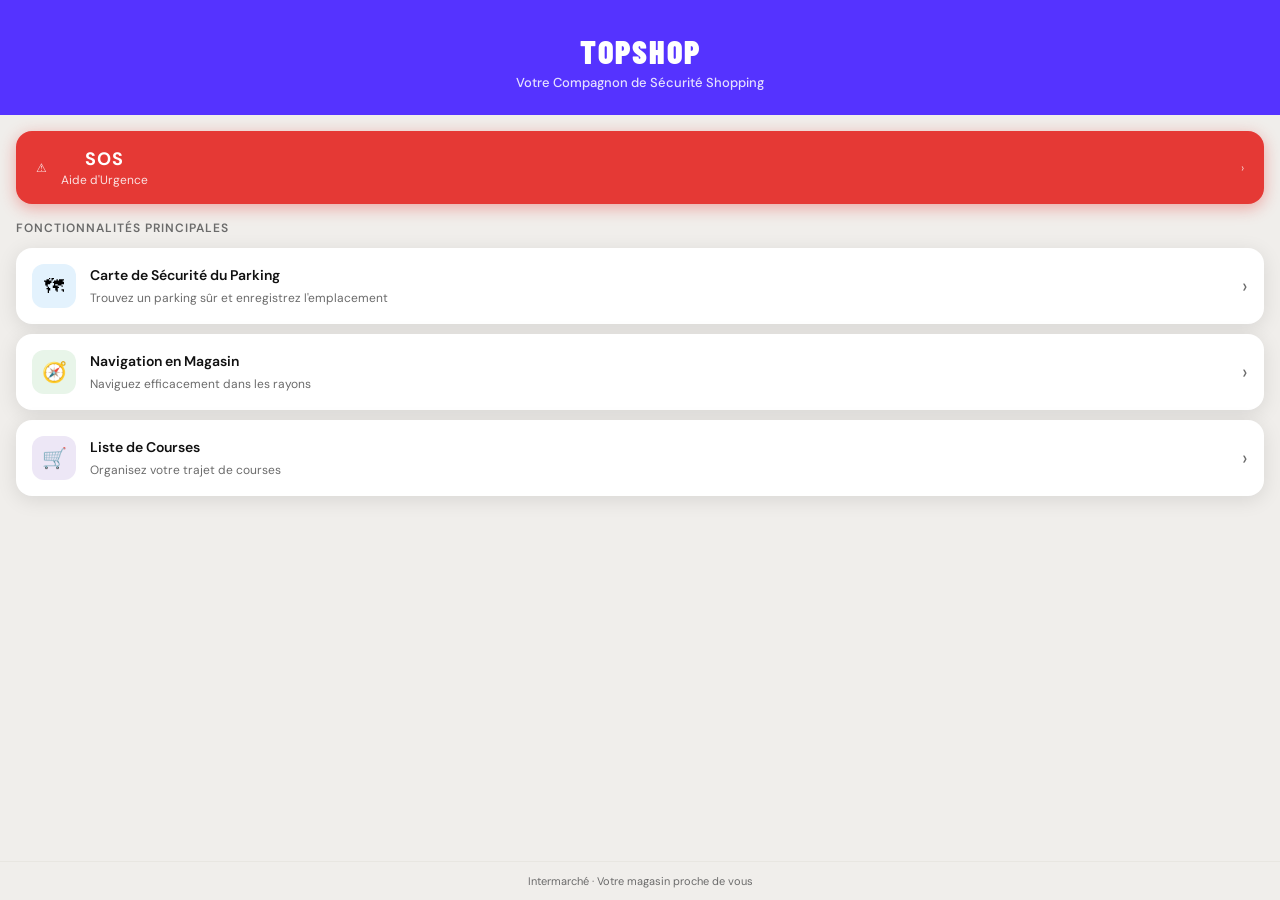
<file: index.html>
<!DOCTYPE html>
<html lang="fr">
<head>
  <meta charset="UTF-8" />
  <meta name="viewport" content="width=device-width, initial-scale=1.0" />
  <title>TOPSHOP — Votre Compagnon Shopping</title>
  <link rel="preconnect" href="https://fonts.googleapis.com">
  <link href="https://fonts.googleapis.com/css2?family=Barlow+Condensed:wght@700;900&family=DM+Sans:wght@400;500;600&display=swap" rel="stylesheet">
  <link rel="stylesheet" href="style.css" />
</head>
<body>

  <div class="screen active" id="screen-home">
    <header class="app-header">
      <div class="logo">TOPSHOP</div>
      <p class="tagline">Votre Compagnon de Sécurité Shopping</p>
    </header>
    <button class="sos-banner" onclick="showScreen('screen-sos')">
      <span class="sos-icon">⚠</span>
      <div><strong>SOS</strong><span>Aide d'Urgence</span></div>
      <span class="sos-arrow">›</span>
    </button>
    <section class="features-grid">
      <h2 class="section-title">Fonctionnalités Principales</h2>
      <div class="feature-card" onclick="showScreen('screen-parking')">
        <div class="feature-icon parking-icon">🗺</div>
        <div class="feature-text"><strong>Carte de Sécurité du Parking</strong><span>Trouvez un parking sûr et enregistrez l'emplacement</span></div>
        <span class="card-arrow">›</span>
      </div>
      <div class="feature-card" onclick="showScreen('screen-magasin')">
        <div class="feature-icon nav-icon">🧭</div>
        <div class="feature-text"><strong>Navigation en Magasin</strong><span>Naviguez efficacement dans les rayons</span></div>
        <span class="card-arrow">›</span>
      </div>
      <div class="feature-card" onclick="showScreen('screen-liste')">
        <div class="feature-icon list-icon">🛒</div>
        <div class="feature-text"><strong>Liste de Courses</strong><span>Organisez votre trajet de courses</span></div>
        <span class="card-arrow">›</span>
      </div>
    </section>
    <div class="home-footer"><p>Intermarché · Votre magasin proche de vous</p></div>
  </div>

  <div class="screen" id="screen-sos">
    <header class="screen-header sos-header">
      <button class="back-btn" onclick="showScreen('screen-home')">‹ Retour</button>
      <h1>SOS d'Urgence</h1>
    </header>
    <div class="sos-screen">
      <div class="sos-big-btn" id="sosBigBtn">
        <div class="sos-ring"></div>
        <div class="sos-ring sos-ring-2"></div>
        <div class="sos-center"><span class="sos-exclamation">!</span><span class="sos-label">SOS</span></div>
        <svg class="sos-progress" viewBox="0 0 120 120">
          <circle class="sos-progress-track" cx="60" cy="60" r="54"/>
          <circle class="sos-progress-fill" id="sosProgressFill" cx="60" cy="60" r="54"/>
        </svg>
      </div>
      <p class="sos-hint">Maintenez appuyé 2 secondes pour activer</p>
      <div id="sos-activated" class="sos-activated hidden">
        <div class="sos-alert-badge">🚨 SOS ACTIVÉ</div>
        <p>Les secours ont été alertés.<br>Votre position a été partagée.</p>
        <button class="btn-cancel" onclick="cancelSOS()">Annuler l'alerte</button>
      </div>
      <div class="sos-options">
        <p class="sos-options-title">Que se passe-t-il lorsque vous appuyez sur SOS ?</p>
        <div class="sos-option">
          <div class="sos-option-icon blue-dot">🛡</div>
          <div><strong>Contacter la sécurité du magasin</strong><span>Si disponible dans le magasin</span></div>
        </div>
        <div class="sos-option">
          <div class="sos-option-icon red-dot">📞</div>
          <div><strong>Appeler les forces de l'ordre</strong><span>Si la sécurité du magasin n'est pas disponible</span></div>
        </div>
      </div>
    </div>
  </div>

  <div class="screen" id="screen-parking">
    <header class="screen-header blue-header">
      <button class="back-btn" onclick="showScreen('screen-home')">‹ Retour</button>
      <h1>Carte de Sécurité du Parking</h1>
    </header>
    <div class="parking-screen">
      <!-- Légende -->
      <div class="parking-legend-bar">
        <span class="legend-dot lit"></span><span>Éclairé</span>
        <span class="legend-dot dark"></span><span>Sombre</span>
        <span class="legend-dot pmr"></span><span>PMR</span>
        <span class="legend-dot cart"></span><span>Chariots</span>
        <span class="legend-dot my-car"></span><span>Ma voiture</span>
      </div>

      <!-- Info place sélectionnée -->
      <div class="parking-selected-info" id="parkingSelectedInfo" style="display:none">
        <span id="parkingSelectedLabel">—</span>
        <span id="parkingSelectedType">—</span>
      </div>

      <!-- SVG Parking -->
      <div class="parking-svg-wrap" id="parkingSvgWrap">
        <svg id="parkingSVG" viewBox="0 0 640 480" xmlns="http://www.w3.org/2000/svg" style="width:100%;display:block;touch-action:none">
<rect width="640" height="480" fill="#2D3142"/>
<rect x="0" y="0" width="640" height="52" fill="#1B5E20"/>
<text x="320" y="32" text-anchor="middle" font-size="14" font-weight="700" fill="white" font-family="Barlow Condensed,sans-serif">INTERMARCHÉ</text>
<text x="320" y="46" text-anchor="middle" font-size="9" fill="rgba(255,255,255,0.7)">← Entrée magasin →</text>
<rect x="0" y="52" width="640" height="10" fill="#546E7A"/>
<rect x="62" y="68" width="8" height="300" fill="#3A4060"/>
<rect x="65" y="88" width="2" height="14" fill="rgba(255,255,255,0.25)" rx="1"/>
<rect x="65" y="118" width="2" height="14" fill="rgba(255,255,255,0.25)" rx="1"/>
<rect x="65" y="148" width="2" height="14" fill="rgba(255,255,255,0.25)" rx="1"/>
<rect x="65" y="178" width="2" height="14" fill="rgba(255,255,255,0.25)" rx="1"/>
<rect x="65" y="208" width="2" height="14" fill="rgba(255,255,255,0.25)" rx="1"/>
<rect x="65" y="238" width="2" height="14" fill="rgba(255,255,255,0.25)" rx="1"/>
<rect x="65" y="268" width="2" height="14" fill="rgba(255,255,255,0.25)" rx="1"/>
<rect x="65" y="298" width="2" height="14" fill="rgba(255,255,255,0.25)" rx="1"/>
<rect x="65" y="328" width="2" height="14" fill="rgba(255,255,255,0.25)" rx="1"/>
<text x="66" y="128" text-anchor="middle" font-size="10" fill="rgba(255,255,255,0.3)">↕</text>
<text x="66" y="228" text-anchor="middle" font-size="10" fill="rgba(255,255,255,0.3)">↕</text>
<text x="66" y="318" text-anchor="middle" font-size="10" fill="rgba(255,255,255,0.3)">↕</text>
<g class="pspot pspot-lit" data-spot="A1" onclick="selectSpot('A1')">
      <rect x="8" y="68" width="52" height="22" rx="2" fill="#FFF9C4" stroke="#FFC107" stroke-width="1.5"/>
      <text x="34" y="83" text-anchor="middle" font-size="8" font-weight="600" fill="#5D4037" pointer-events="none">A1</text>
    </g>
<g class="pspot pspot-lit" data-spot="A2" onclick="selectSpot('A2')">
      <rect x="8" y="96" width="52" height="22" rx="2" fill="#FFF9C4" stroke="#FFC107" stroke-width="1.5"/>
      <text x="34" y="111" text-anchor="middle" font-size="8" font-weight="600" fill="#5D4037" pointer-events="none">A2</text>
    </g>
<g class="pspot pspot-lit" data-spot="A3" onclick="selectSpot('A3')">
      <rect x="8" y="124" width="52" height="22" rx="2" fill="#FFF9C4" stroke="#FFC107" stroke-width="1.5"/>
      <text x="34" y="139" text-anchor="middle" font-size="8" font-weight="600" fill="#5D4037" pointer-events="none">A3</text>
    </g>
<g class="pspot pspot-pmr" data-spot="A4" onclick="selectSpot('A4')">
      <rect x="8" y="152" width="52" height="22" rx="2" fill="#E3F2FD" stroke="#1565C0" stroke-width="1.5"/>
      <text x="34" y="167" text-anchor="middle" font-size="8" font-weight="600" fill="#0D47A1" pointer-events="none">A4</text>
    </g>
<g class="pspot pspot-pmr" data-spot="A5" onclick="selectSpot('A5')">
      <rect x="8" y="180" width="52" height="22" rx="2" fill="#E3F2FD" stroke="#1565C0" stroke-width="1.5"/>
      <text x="34" y="195" text-anchor="middle" font-size="8" font-weight="600" fill="#0D47A1" pointer-events="none">A5</text>
    </g>
<g class="pspot pspot-dark" data-spot="A6" onclick="selectSpot('A6')">
      <rect x="8" y="208" width="52" height="22" rx="2" fill="#455A64" stroke="#607D8B" stroke-width="1.5"/>
      <text x="34" y="223" text-anchor="middle" font-size="8" font-weight="600" fill="#CFD8DC" pointer-events="none">A6</text>
    </g>
<g class="pspot pspot-dark" data-spot="A7" onclick="selectSpot('A7')">
      <rect x="8" y="236" width="52" height="22" rx="2" fill="#455A64" stroke="#607D8B" stroke-width="1.5"/>
      <text x="34" y="251" text-anchor="middle" font-size="8" font-weight="600" fill="#CFD8DC" pointer-events="none">A7</text>
    </g>
<g class="pspot pspot-lit" data-spot="A8" onclick="selectSpot('A8')">
      <rect x="8" y="264" width="52" height="22" rx="2" fill="#FFF9C4" stroke="#FFC107" stroke-width="1.5"/>
      <text x="34" y="279" text-anchor="middle" font-size="8" font-weight="600" fill="#5D4037" pointer-events="none">A8</text>
    </g>
<g class="pspot pspot-lit" data-spot="A9" onclick="selectSpot('A9')">
      <rect x="70" y="68" width="52" height="22" rx="2" fill="#FFF9C4" stroke="#FFC107" stroke-width="1.5"/>
      <text x="96" y="83" text-anchor="middle" font-size="8" font-weight="600" fill="#5D4037" pointer-events="none">A9</text>
    </g>
<g class="pspot pspot-lit" data-spot="A10" onclick="selectSpot('A10')">
      <rect x="70" y="96" width="52" height="22" rx="2" fill="#FFF9C4" stroke="#FFC107" stroke-width="1.5"/>
      <text x="96" y="111" text-anchor="middle" font-size="8" font-weight="600" fill="#5D4037" pointer-events="none">A10</text>
    </g>
<g class="pspot pspot-lit" data-spot="A11" onclick="selectSpot('A11')">
      <rect x="70" y="124" width="52" height="22" rx="2" fill="#FFF9C4" stroke="#FFC107" stroke-width="1.5"/>
      <text x="96" y="139" text-anchor="middle" font-size="8" font-weight="600" fill="#5D4037" pointer-events="none">A11</text>
    </g>
<g class="pspot pspot-lit" data-spot="A12" onclick="selectSpot('A12')">
      <rect x="70" y="152" width="52" height="22" rx="2" fill="#FFF9C4" stroke="#FFC107" stroke-width="1.5"/>
      <text x="96" y="167" text-anchor="middle" font-size="8" font-weight="600" fill="#5D4037" pointer-events="none">A12</text>
    </g>
<g class="pspot pspot-cart" data-spot="A13" onclick="selectSpot('A13')">
      <rect x="70" y="180" width="52" height="22" rx="2" fill="#E8F5E9" stroke="#388E3C" stroke-width="1.5"/>
      <text x="96" y="195" text-anchor="middle" font-size="8" font-weight="600" fill="#1B5E20" pointer-events="none">A13</text>
    </g>
<g class="pspot pspot-cart" data-spot="A14" onclick="selectSpot('A14')">
      <rect x="70" y="208" width="52" height="22" rx="2" fill="#E8F5E9" stroke="#388E3C" stroke-width="1.5"/>
      <text x="96" y="223" text-anchor="middle" font-size="8" font-weight="600" fill="#1B5E20" pointer-events="none">A14</text>
    </g>
<g class="pspot pspot-dark" data-spot="A15" onclick="selectSpot('A15')">
      <rect x="70" y="236" width="52" height="22" rx="2" fill="#455A64" stroke="#607D8B" stroke-width="1.5"/>
      <text x="96" y="251" text-anchor="middle" font-size="8" font-weight="600" fill="#CFD8DC" pointer-events="none">A15</text>
    </g>
<g class="pspot pspot-dark" data-spot="A16" onclick="selectSpot('A16')">
      <rect x="70" y="264" width="52" height="22" rx="2" fill="#455A64" stroke="#607D8B" stroke-width="1.5"/>
      <text x="96" y="279" text-anchor="middle" font-size="8" font-weight="600" fill="#CFD8DC" pointer-events="none">A16</text>
    </g>
<rect x="128" y="68" width="8" height="300" fill="#3A4060"/>
<rect x="131" y="88" width="2" height="14" fill="rgba(255,255,255,0.25)" rx="1"/>
<rect x="131" y="118" width="2" height="14" fill="rgba(255,255,255,0.25)" rx="1"/>
<rect x="131" y="148" width="2" height="14" fill="rgba(255,255,255,0.25)" rx="1"/>
<rect x="131" y="178" width="2" height="14" fill="rgba(255,255,255,0.25)" rx="1"/>
<rect x="131" y="208" width="2" height="14" fill="rgba(255,255,255,0.25)" rx="1"/>
<rect x="131" y="238" width="2" height="14" fill="rgba(255,255,255,0.25)" rx="1"/>
<rect x="131" y="268" width="2" height="14" fill="rgba(255,255,255,0.25)" rx="1"/>
<rect x="131" y="298" width="2" height="14" fill="rgba(255,255,255,0.25)" rx="1"/>
<rect x="131" y="328" width="2" height="14" fill="rgba(255,255,255,0.25)" rx="1"/>
<text x="132" y="128" text-anchor="middle" font-size="10" fill="rgba(255,255,255,0.3)">↕</text>
<text x="132" y="228" text-anchor="middle" font-size="10" fill="rgba(255,255,255,0.3)">↕</text>
<text x="132" y="318" text-anchor="middle" font-size="10" fill="rgba(255,255,255,0.3)">↕</text>
<g class="pspot pspot-lit" data-spot="B1" onclick="selectSpot('B1')">
      <rect x="134" y="68" width="52" height="22" rx="2" fill="#FFF9C4" stroke="#FFC107" stroke-width="1.5"/>
      <text x="160" y="83" text-anchor="middle" font-size="8" font-weight="600" fill="#5D4037" pointer-events="none">B1</text>
    </g>
<g class="pspot pspot-lit" data-spot="B2" onclick="selectSpot('B2')">
      <rect x="134" y="96" width="52" height="22" rx="2" fill="#FFF9C4" stroke="#FFC107" stroke-width="1.5"/>
      <text x="160" y="111" text-anchor="middle" font-size="8" font-weight="600" fill="#5D4037" pointer-events="none">B2</text>
    </g>
<g class="pspot pspot-lit" data-spot="B3" onclick="selectSpot('B3')">
      <rect x="134" y="124" width="52" height="22" rx="2" fill="#FFF9C4" stroke="#FFC107" stroke-width="1.5"/>
      <text x="160" y="139" text-anchor="middle" font-size="8" font-weight="600" fill="#5D4037" pointer-events="none">B3</text>
    </g>
<g class="pspot pspot-lit" data-spot="B4" onclick="selectSpot('B4')">
      <rect x="134" y="152" width="52" height="22" rx="2" fill="#FFF9C4" stroke="#FFC107" stroke-width="1.5"/>
      <text x="160" y="167" text-anchor="middle" font-size="8" font-weight="600" fill="#5D4037" pointer-events="none">B4</text>
    </g>
<g class="pspot pspot-dark" data-spot="B5" onclick="selectSpot('B5')">
      <rect x="134" y="180" width="52" height="22" rx="2" fill="#455A64" stroke="#607D8B" stroke-width="1.5"/>
      <text x="160" y="195" text-anchor="middle" font-size="8" font-weight="600" fill="#CFD8DC" pointer-events="none">B5</text>
    </g>
<g class="pspot pspot-dark" data-spot="B6" onclick="selectSpot('B6')">
      <rect x="134" y="208" width="52" height="22" rx="2" fill="#455A64" stroke="#607D8B" stroke-width="1.5"/>
      <text x="160" y="223" text-anchor="middle" font-size="8" font-weight="600" fill="#CFD8DC" pointer-events="none">B6</text>
    </g>
<g class="pspot pspot-lit" data-spot="B7" onclick="selectSpot('B7')">
      <rect x="134" y="236" width="52" height="22" rx="2" fill="#FFF9C4" stroke="#FFC107" stroke-width="1.5"/>
      <text x="160" y="251" text-anchor="middle" font-size="8" font-weight="600" fill="#5D4037" pointer-events="none">B7</text>
    </g>
<g class="pspot pspot-lit" data-spot="B8" onclick="selectSpot('B8')">
      <rect x="134" y="264" width="52" height="22" rx="2" fill="#FFF9C4" stroke="#FFC107" stroke-width="1.5"/>
      <text x="160" y="279" text-anchor="middle" font-size="8" font-weight="600" fill="#5D4037" pointer-events="none">B8</text>
    </g>
<g class="pspot pspot-lit" data-spot="B9" onclick="selectSpot('B9')">
      <rect x="196" y="68" width="52" height="22" rx="2" fill="#FFF9C4" stroke="#FFC107" stroke-width="1.5"/>
      <text x="222" y="83" text-anchor="middle" font-size="8" font-weight="600" fill="#5D4037" pointer-events="none">B9</text>
    </g>
<g class="pspot pspot-lit" data-spot="B10" onclick="selectSpot('B10')">
      <rect x="196" y="96" width="52" height="22" rx="2" fill="#FFF9C4" stroke="#FFC107" stroke-width="1.5"/>
      <text x="222" y="111" text-anchor="middle" font-size="8" font-weight="600" fill="#5D4037" pointer-events="none">B10</text>
    </g>
<g class="pspot pspot-pmr" data-spot="B11" onclick="selectSpot('B11')">
      <rect x="196" y="124" width="52" height="22" rx="2" fill="#E3F2FD" stroke="#1565C0" stroke-width="1.5"/>
      <text x="222" y="139" text-anchor="middle" font-size="8" font-weight="600" fill="#0D47A1" pointer-events="none">B11</text>
    </g>
<g class="pspot pspot-pmr" data-spot="B12" onclick="selectSpot('B12')">
      <rect x="196" y="152" width="52" height="22" rx="2" fill="#E3F2FD" stroke="#1565C0" stroke-width="1.5"/>
      <text x="222" y="167" text-anchor="middle" font-size="8" font-weight="600" fill="#0D47A1" pointer-events="none">B12</text>
    </g>
<g class="pspot pspot-lit" data-spot="B13" onclick="selectSpot('B13')">
      <rect x="196" y="180" width="52" height="22" rx="2" fill="#FFF9C4" stroke="#FFC107" stroke-width="1.5"/>
      <text x="222" y="195" text-anchor="middle" font-size="8" font-weight="600" fill="#5D4037" pointer-events="none">B13</text>
    </g>
<g class="pspot pspot-lit" data-spot="B14" onclick="selectSpot('B14')">
      <rect x="196" y="208" width="52" height="22" rx="2" fill="#FFF9C4" stroke="#FFC107" stroke-width="1.5"/>
      <text x="222" y="223" text-anchor="middle" font-size="8" font-weight="600" fill="#5D4037" pointer-events="none">B14</text>
    </g>
<g class="pspot pspot-dark" data-spot="B15" onclick="selectSpot('B15')">
      <rect x="196" y="236" width="52" height="22" rx="2" fill="#455A64" stroke="#607D8B" stroke-width="1.5"/>
      <text x="222" y="251" text-anchor="middle" font-size="8" font-weight="600" fill="#CFD8DC" pointer-events="none">B15</text>
    </g>
<g class="pspot pspot-dark" data-spot="B16" onclick="selectSpot('B16')">
      <rect x="196" y="264" width="52" height="22" rx="2" fill="#455A64" stroke="#607D8B" stroke-width="1.5"/>
      <text x="222" y="279" text-anchor="middle" font-size="8" font-weight="600" fill="#CFD8DC" pointer-events="none">B16</text>
    </g>
<rect x="312" y="68" width="8" height="300" fill="#3A4060"/>
<rect x="315" y="88" width="2" height="14" fill="rgba(255,255,255,0.25)" rx="1"/>
<rect x="315" y="118" width="2" height="14" fill="rgba(255,255,255,0.25)" rx="1"/>
<rect x="315" y="148" width="2" height="14" fill="rgba(255,255,255,0.25)" rx="1"/>
<rect x="315" y="178" width="2" height="14" fill="rgba(255,255,255,0.25)" rx="1"/>
<rect x="315" y="208" width="2" height="14" fill="rgba(255,255,255,0.25)" rx="1"/>
<rect x="315" y="238" width="2" height="14" fill="rgba(255,255,255,0.25)" rx="1"/>
<rect x="315" y="268" width="2" height="14" fill="rgba(255,255,255,0.25)" rx="1"/>
<rect x="315" y="298" width="2" height="14" fill="rgba(255,255,255,0.25)" rx="1"/>
<rect x="315" y="328" width="2" height="14" fill="rgba(255,255,255,0.25)" rx="1"/>
<text x="316" y="128" text-anchor="middle" font-size="10" fill="rgba(255,255,255,0.3)">↕</text>
<text x="316" y="228" text-anchor="middle" font-size="10" fill="rgba(255,255,255,0.3)">↕</text>
<text x="316" y="318" text-anchor="middle" font-size="10" fill="rgba(255,255,255,0.3)">↕</text>
<g class="pspot pspot-lit" data-spot="C1" onclick="selectSpot('C1')">
      <rect x="256" y="68" width="52" height="22" rx="2" fill="#FFF9C4" stroke="#FFC107" stroke-width="1.5"/>
      <text x="282" y="83" text-anchor="middle" font-size="8" font-weight="600" fill="#5D4037" pointer-events="none">C1</text>
    </g>
<g class="pspot pspot-lit" data-spot="C2" onclick="selectSpot('C2')">
      <rect x="256" y="96" width="52" height="22" rx="2" fill="#FFF9C4" stroke="#FFC107" stroke-width="1.5"/>
      <text x="282" y="111" text-anchor="middle" font-size="8" font-weight="600" fill="#5D4037" pointer-events="none">C2</text>
    </g>
<g class="pspot pspot-lit" data-spot="C3" onclick="selectSpot('C3')">
      <rect x="256" y="124" width="52" height="22" rx="2" fill="#FFF9C4" stroke="#FFC107" stroke-width="1.5"/>
      <text x="282" y="139" text-anchor="middle" font-size="8" font-weight="600" fill="#5D4037" pointer-events="none">C3</text>
    </g>
<g class="pspot pspot-lit" data-spot="C4" onclick="selectSpot('C4')">
      <rect x="256" y="152" width="52" height="22" rx="2" fill="#FFF9C4" stroke="#FFC107" stroke-width="1.5"/>
      <text x="282" y="167" text-anchor="middle" font-size="8" font-weight="600" fill="#5D4037" pointer-events="none">C4</text>
    </g>
<g class="pspot pspot-lit" data-spot="C5" onclick="selectSpot('C5')">
      <rect x="256" y="180" width="52" height="22" rx="2" fill="#FFF9C4" stroke="#FFC107" stroke-width="1.5"/>
      <text x="282" y="195" text-anchor="middle" font-size="8" font-weight="600" fill="#5D4037" pointer-events="none">C5</text>
    </g>
<g class="pspot pspot-dark" data-spot="C6" onclick="selectSpot('C6')">
      <rect x="256" y="208" width="52" height="22" rx="2" fill="#455A64" stroke="#607D8B" stroke-width="1.5"/>
      <text x="282" y="223" text-anchor="middle" font-size="8" font-weight="600" fill="#CFD8DC" pointer-events="none">C6</text>
    </g>
<g class="pspot pspot-dark" data-spot="C7" onclick="selectSpot('C7')">
      <rect x="256" y="236" width="52" height="22" rx="2" fill="#455A64" stroke="#607D8B" stroke-width="1.5"/>
      <text x="282" y="251" text-anchor="middle" font-size="8" font-weight="600" fill="#CFD8DC" pointer-events="none">C7</text>
    </g>
<g class="pspot pspot-dark" data-spot="C8" onclick="selectSpot('C8')">
      <rect x="256" y="264" width="52" height="22" rx="2" fill="#455A64" stroke="#607D8B" stroke-width="1.5"/>
      <text x="282" y="279" text-anchor="middle" font-size="8" font-weight="600" fill="#CFD8DC" pointer-events="none">C8</text>
    </g>
<g class="pspot pspot-lit" data-spot="C9" onclick="selectSpot('C9')">
      <rect x="320" y="68" width="52" height="22" rx="2" fill="#FFF9C4" stroke="#FFC107" stroke-width="1.5"/>
      <text x="346" y="83" text-anchor="middle" font-size="8" font-weight="600" fill="#5D4037" pointer-events="none">C9</text>
    </g>
<g class="pspot pspot-lit" data-spot="C10" onclick="selectSpot('C10')">
      <rect x="320" y="96" width="52" height="22" rx="2" fill="#FFF9C4" stroke="#FFC107" stroke-width="1.5"/>
      <text x="346" y="111" text-anchor="middle" font-size="8" font-weight="600" fill="#5D4037" pointer-events="none">C10</text>
    </g>
<g class="pspot pspot-lit" data-spot="C11" onclick="selectSpot('C11')">
      <rect x="320" y="124" width="52" height="22" rx="2" fill="#FFF9C4" stroke="#FFC107" stroke-width="1.5"/>
      <text x="346" y="139" text-anchor="middle" font-size="8" font-weight="600" fill="#5D4037" pointer-events="none">C11</text>
    </g>
<g class="pspot pspot-lit" data-spot="C12" onclick="selectSpot('C12')">
      <rect x="320" y="152" width="52" height="22" rx="2" fill="#FFF9C4" stroke="#FFC107" stroke-width="1.5"/>
      <text x="346" y="167" text-anchor="middle" font-size="8" font-weight="600" fill="#5D4037" pointer-events="none">C12</text>
    </g>
<g class="pspot pspot-cart" data-spot="C13" onclick="selectSpot('C13')">
      <rect x="320" y="180" width="52" height="22" rx="2" fill="#E8F5E9" stroke="#388E3C" stroke-width="1.5"/>
      <text x="346" y="195" text-anchor="middle" font-size="8" font-weight="600" fill="#1B5E20" pointer-events="none">C13</text>
    </g>
<g class="pspot pspot-cart" data-spot="C14" onclick="selectSpot('C14')">
      <rect x="320" y="208" width="52" height="22" rx="2" fill="#E8F5E9" stroke="#388E3C" stroke-width="1.5"/>
      <text x="346" y="223" text-anchor="middle" font-size="8" font-weight="600" fill="#1B5E20" pointer-events="none">C14</text>
    </g>
<g class="pspot pspot-lit" data-spot="C15" onclick="selectSpot('C15')">
      <rect x="320" y="236" width="52" height="22" rx="2" fill="#FFF9C4" stroke="#FFC107" stroke-width="1.5"/>
      <text x="346" y="251" text-anchor="middle" font-size="8" font-weight="600" fill="#5D4037" pointer-events="none">C15</text>
    </g>
<g class="pspot pspot-lit" data-spot="C16" onclick="selectSpot('C16')">
      <rect x="320" y="264" width="52" height="22" rx="2" fill="#FFF9C4" stroke="#FFC107" stroke-width="1.5"/>
      <text x="346" y="279" text-anchor="middle" font-size="8" font-weight="600" fill="#5D4037" pointer-events="none">C16</text>
    </g>
<rect x="440" y="68" width="8" height="300" fill="#3A4060"/>
<rect x="443" y="88" width="2" height="14" fill="rgba(255,255,255,0.25)" rx="1"/>
<rect x="443" y="118" width="2" height="14" fill="rgba(255,255,255,0.25)" rx="1"/>
<rect x="443" y="148" width="2" height="14" fill="rgba(255,255,255,0.25)" rx="1"/>
<rect x="443" y="178" width="2" height="14" fill="rgba(255,255,255,0.25)" rx="1"/>
<rect x="443" y="208" width="2" height="14" fill="rgba(255,255,255,0.25)" rx="1"/>
<rect x="443" y="238" width="2" height="14" fill="rgba(255,255,255,0.25)" rx="1"/>
<rect x="443" y="268" width="2" height="14" fill="rgba(255,255,255,0.25)" rx="1"/>
<rect x="443" y="298" width="2" height="14" fill="rgba(255,255,255,0.25)" rx="1"/>
<rect x="443" y="328" width="2" height="14" fill="rgba(255,255,255,0.25)" rx="1"/>
<text x="444" y="128" text-anchor="middle" font-size="10" fill="rgba(255,255,255,0.3)">↕</text>
<text x="444" y="228" text-anchor="middle" font-size="10" fill="rgba(255,255,255,0.3)">↕</text>
<text x="444" y="318" text-anchor="middle" font-size="10" fill="rgba(255,255,255,0.3)">↕</text>
<g class="pspot pspot-lit" data-spot="D1" onclick="selectSpot('D1')">
      <rect x="382" y="68" width="52" height="22" rx="2" fill="#FFF9C4" stroke="#FFC107" stroke-width="1.5"/>
      <text x="408" y="83" text-anchor="middle" font-size="8" font-weight="600" fill="#5D4037" pointer-events="none">D1</text>
    </g>
<g class="pspot pspot-lit" data-spot="D2" onclick="selectSpot('D2')">
      <rect x="382" y="96" width="52" height="22" rx="2" fill="#FFF9C4" stroke="#FFC107" stroke-width="1.5"/>
      <text x="408" y="111" text-anchor="middle" font-size="8" font-weight="600" fill="#5D4037" pointer-events="none">D2</text>
    </g>
<g class="pspot pspot-lit" data-spot="D3" onclick="selectSpot('D3')">
      <rect x="382" y="124" width="52" height="22" rx="2" fill="#FFF9C4" stroke="#FFC107" stroke-width="1.5"/>
      <text x="408" y="139" text-anchor="middle" font-size="8" font-weight="600" fill="#5D4037" pointer-events="none">D3</text>
    </g>
<g class="pspot pspot-pmr" data-spot="D4" onclick="selectSpot('D4')">
      <rect x="382" y="152" width="52" height="22" rx="2" fill="#E3F2FD" stroke="#1565C0" stroke-width="1.5"/>
      <text x="408" y="167" text-anchor="middle" font-size="8" font-weight="600" fill="#0D47A1" pointer-events="none">D4</text>
    </g>
<g class="pspot pspot-pmr" data-spot="D5" onclick="selectSpot('D5')">
      <rect x="382" y="180" width="52" height="22" rx="2" fill="#E3F2FD" stroke="#1565C0" stroke-width="1.5"/>
      <text x="408" y="195" text-anchor="middle" font-size="8" font-weight="600" fill="#0D47A1" pointer-events="none">D5</text>
    </g>
<g class="pspot pspot-lit" data-spot="D6" onclick="selectSpot('D6')">
      <rect x="382" y="208" width="52" height="22" rx="2" fill="#FFF9C4" stroke="#FFC107" stroke-width="1.5"/>
      <text x="408" y="223" text-anchor="middle" font-size="8" font-weight="600" fill="#5D4037" pointer-events="none">D6</text>
    </g>
<g class="pspot pspot-dark" data-spot="D7" onclick="selectSpot('D7')">
      <rect x="382" y="236" width="52" height="22" rx="2" fill="#455A64" stroke="#607D8B" stroke-width="1.5"/>
      <text x="408" y="251" text-anchor="middle" font-size="8" font-weight="600" fill="#CFD8DC" pointer-events="none">D7</text>
    </g>
<g class="pspot pspot-dark" data-spot="D8" onclick="selectSpot('D8')">
      <rect x="382" y="264" width="52" height="22" rx="2" fill="#455A64" stroke="#607D8B" stroke-width="1.5"/>
      <text x="408" y="279" text-anchor="middle" font-size="8" font-weight="600" fill="#CFD8DC" pointer-events="none">D8</text>
    </g>
<g class="pspot pspot-lit" data-spot="D9" onclick="selectSpot('D9')">
      <rect x="446" y="68" width="52" height="22" rx="2" fill="#FFF9C4" stroke="#FFC107" stroke-width="1.5"/>
      <text x="472" y="83" text-anchor="middle" font-size="8" font-weight="600" fill="#5D4037" pointer-events="none">D9</text>
    </g>
<g class="pspot pspot-lit" data-spot="D10" onclick="selectSpot('D10')">
      <rect x="446" y="96" width="52" height="22" rx="2" fill="#FFF9C4" stroke="#FFC107" stroke-width="1.5"/>
      <text x="472" y="111" text-anchor="middle" font-size="8" font-weight="600" fill="#5D4037" pointer-events="none">D10</text>
    </g>
<g class="pspot pspot-lit" data-spot="D11" onclick="selectSpot('D11')">
      <rect x="446" y="124" width="52" height="22" rx="2" fill="#FFF9C4" stroke="#FFC107" stroke-width="1.5"/>
      <text x="472" y="139" text-anchor="middle" font-size="8" font-weight="600" fill="#5D4037" pointer-events="none">D11</text>
    </g>
<g class="pspot pspot-lit" data-spot="D12" onclick="selectSpot('D12')">
      <rect x="446" y="152" width="52" height="22" rx="2" fill="#FFF9C4" stroke="#FFC107" stroke-width="1.5"/>
      <text x="472" y="167" text-anchor="middle" font-size="8" font-weight="600" fill="#5D4037" pointer-events="none">D12</text>
    </g>
<g class="pspot pspot-lit" data-spot="D13" onclick="selectSpot('D13')">
      <rect x="446" y="180" width="52" height="22" rx="2" fill="#FFF9C4" stroke="#FFC107" stroke-width="1.5"/>
      <text x="472" y="195" text-anchor="middle" font-size="8" font-weight="600" fill="#5D4037" pointer-events="none">D13</text>
    </g>
<g class="pspot pspot-lit" data-spot="D14" onclick="selectSpot('D14')">
      <rect x="446" y="208" width="52" height="22" rx="2" fill="#FFF9C4" stroke="#FFC107" stroke-width="1.5"/>
      <text x="472" y="223" text-anchor="middle" font-size="8" font-weight="600" fill="#5D4037" pointer-events="none">D14</text>
    </g>
<g class="pspot pspot-dark" data-spot="D15" onclick="selectSpot('D15')">
      <rect x="446" y="236" width="52" height="22" rx="2" fill="#455A64" stroke="#607D8B" stroke-width="1.5"/>
      <text x="472" y="251" text-anchor="middle" font-size="8" font-weight="600" fill="#CFD8DC" pointer-events="none">D15</text>
    </g>
<g class="pspot pspot-dark" data-spot="D16" onclick="selectSpot('D16')">
      <rect x="446" y="264" width="52" height="22" rx="2" fill="#455A64" stroke="#607D8B" stroke-width="1.5"/>
      <text x="472" y="279" text-anchor="middle" font-size="8" font-weight="600" fill="#CFD8DC" pointer-events="none">D16</text>
    </g>
<g class="pspot pspot-lit" data-spot="E1" onclick="selectSpot('E1')">
      <rect x="510" y="68" width="52" height="22" rx="2" fill="#FFF9C4" stroke="#FFC107" stroke-width="1.5"/>
      <text x="536" y="83" text-anchor="middle" font-size="8" font-weight="600" fill="#5D4037" pointer-events="none">E1</text>
    </g>
<g class="pspot pspot-lit" data-spot="E2" onclick="selectSpot('E2')">
      <rect x="510" y="96" width="52" height="22" rx="2" fill="#FFF9C4" stroke="#FFC107" stroke-width="1.5"/>
      <text x="536" y="111" text-anchor="middle" font-size="8" font-weight="600" fill="#5D4037" pointer-events="none">E2</text>
    </g>
<g class="pspot pspot-lit" data-spot="E3" onclick="selectSpot('E3')">
      <rect x="510" y="124" width="52" height="22" rx="2" fill="#FFF9C4" stroke="#FFC107" stroke-width="1.5"/>
      <text x="536" y="139" text-anchor="middle" font-size="8" font-weight="600" fill="#5D4037" pointer-events="none">E3</text>
    </g>
<g class="pspot pspot-lit" data-spot="E4" onclick="selectSpot('E4')">
      <rect x="510" y="152" width="52" height="22" rx="2" fill="#FFF9C4" stroke="#FFC107" stroke-width="1.5"/>
      <text x="536" y="167" text-anchor="middle" font-size="8" font-weight="600" fill="#5D4037" pointer-events="none">E4</text>
    </g>
<g class="pspot pspot-cart" data-spot="E5" onclick="selectSpot('E5')">
      <rect x="510" y="180" width="52" height="22" rx="2" fill="#E8F5E9" stroke="#388E3C" stroke-width="1.5"/>
      <text x="536" y="195" text-anchor="middle" font-size="8" font-weight="600" fill="#1B5E20" pointer-events="none">E5</text>
    </g>
<g class="pspot pspot-cart" data-spot="E6" onclick="selectSpot('E6')">
      <rect x="510" y="208" width="52" height="22" rx="2" fill="#E8F5E9" stroke="#388E3C" stroke-width="1.5"/>
      <text x="536" y="223" text-anchor="middle" font-size="8" font-weight="600" fill="#1B5E20" pointer-events="none">E6</text>
    </g>
<g class="pspot pspot-dark" data-spot="E7" onclick="selectSpot('E7')">
      <rect x="510" y="236" width="52" height="22" rx="2" fill="#455A64" stroke="#607D8B" stroke-width="1.5"/>
      <text x="536" y="251" text-anchor="middle" font-size="8" font-weight="600" fill="#CFD8DC" pointer-events="none">E7</text>
    </g>
<g class="pspot pspot-dark" data-spot="E8" onclick="selectSpot('E8')">
      <rect x="510" y="264" width="52" height="22" rx="2" fill="#455A64" stroke="#607D8B" stroke-width="1.5"/>
      <text x="536" y="279" text-anchor="middle" font-size="8" font-weight="600" fill="#CFD8DC" pointer-events="none">E8</text>
    </g>
<rect x="0" y="368" width="640" height="24" fill="#3A4060"/>
<rect x="40" y="379" width="14" height="2" fill="rgba(255,255,255,0.25)" rx="1"/>
<rect x="90" y="379" width="14" height="2" fill="rgba(255,255,255,0.25)" rx="1"/>
<rect x="140" y="379" width="14" height="2" fill="rgba(255,255,255,0.25)" rx="1"/>
<rect x="190" y="379" width="14" height="2" fill="rgba(255,255,255,0.25)" rx="1"/>
<rect x="240" y="379" width="14" height="2" fill="rgba(255,255,255,0.25)" rx="1"/>
<rect x="290" y="379" width="14" height="2" fill="rgba(255,255,255,0.25)" rx="1"/>
<rect x="340" y="379" width="14" height="2" fill="rgba(255,255,255,0.25)" rx="1"/>
<rect x="390" y="379" width="14" height="2" fill="rgba(255,255,255,0.25)" rx="1"/>
<rect x="440" y="379" width="14" height="2" fill="rgba(255,255,255,0.25)" rx="1"/>
<rect x="490" y="379" width="14" height="2" fill="rgba(255,255,255,0.25)" rx="1"/>
<rect x="540" y="379" width="14" height="2" fill="rgba(255,255,255,0.25)" rx="1"/>
<rect x="590" y="379" width="14" height="2" fill="rgba(255,255,255,0.25)" rx="1"/>
<g class="pspot pspot-lit" data-spot="F1" onclick="selectSpot('F1')">
      <rect x="8" y="394" width="54" height="22" rx="2" fill="#FFF9C4" stroke="#FFC107" stroke-width="1.5"/>
      <text x="35" y="409" text-anchor="middle" font-size="8" font-weight="600" fill="#5D4037" pointer-events="none">F1</text>
    </g>
<g class="pspot pspot-lit" data-spot="F2" onclick="selectSpot('F2')">
      <rect x="64" y="394" width="54" height="22" rx="2" fill="#FFF9C4" stroke="#FFC107" stroke-width="1.5"/>
      <text x="91" y="409" text-anchor="middle" font-size="8" font-weight="600" fill="#5D4037" pointer-events="none">F2</text>
    </g>
<g class="pspot pspot-lit" data-spot="F3" onclick="selectSpot('F3')">
      <rect x="120" y="394" width="54" height="22" rx="2" fill="#FFF9C4" stroke="#FFC107" stroke-width="1.5"/>
      <text x="147" y="409" text-anchor="middle" font-size="8" font-weight="600" fill="#5D4037" pointer-events="none">F3</text>
    </g>
<g class="pspot pspot-pmr" data-spot="F4" onclick="selectSpot('F4')">
      <rect x="176" y="394" width="54" height="22" rx="2" fill="#E3F2FD" stroke="#1565C0" stroke-width="1.5"/>
      <text x="203" y="409" text-anchor="middle" font-size="8" font-weight="600" fill="#0D47A1" pointer-events="none">F4</text>
    </g>
<g class="pspot pspot-pmr" data-spot="F5" onclick="selectSpot('F5')">
      <rect x="232" y="394" width="54" height="22" rx="2" fill="#E3F2FD" stroke="#1565C0" stroke-width="1.5"/>
      <text x="259" y="409" text-anchor="middle" font-size="8" font-weight="600" fill="#0D47A1" pointer-events="none">F5</text>
    </g>
<g class="pspot pspot-lit" data-spot="F6" onclick="selectSpot('F6')">
      <rect x="288" y="394" width="54" height="22" rx="2" fill="#FFF9C4" stroke="#FFC107" stroke-width="1.5"/>
      <text x="315" y="409" text-anchor="middle" font-size="8" font-weight="600" fill="#5D4037" pointer-events="none">F6</text>
    </g>
<g class="pspot pspot-lit" data-spot="F7" onclick="selectSpot('F7')">
      <rect x="344" y="394" width="54" height="22" rx="2" fill="#FFF9C4" stroke="#FFC107" stroke-width="1.5"/>
      <text x="371" y="409" text-anchor="middle" font-size="8" font-weight="600" fill="#5D4037" pointer-events="none">F7</text>
    </g>
<g class="pspot pspot-lit" data-spot="F8" onclick="selectSpot('F8')">
      <rect x="400" y="394" width="54" height="22" rx="2" fill="#FFF9C4" stroke="#FFC107" stroke-width="1.5"/>
      <text x="427" y="409" text-anchor="middle" font-size="8" font-weight="600" fill="#5D4037" pointer-events="none">F8</text>
    </g>
<g class="pspot pspot-cart" data-spot="F9" onclick="selectSpot('F9')">
      <rect x="456" y="394" width="54" height="22" rx="2" fill="#E8F5E9" stroke="#388E3C" stroke-width="1.5"/>
      <text x="483" y="409" text-anchor="middle" font-size="8" font-weight="600" fill="#1B5E20" pointer-events="none">F9</text>
    </g>
<g class="pspot pspot-cart" data-spot="F10" onclick="selectSpot('F10')">
      <rect x="512" y="394" width="54" height="22" rx="2" fill="#E8F5E9" stroke="#388E3C" stroke-width="1.5"/>
      <text x="539" y="409" text-anchor="middle" font-size="8" font-weight="600" fill="#1B5E20" pointer-events="none">F10</text>
    </g>
<line x1="126" y1="68" x2="126" y2="368" stroke="rgba(255,255,255,0.15)" stroke-width="1"/>
<line x1="254" y1="68" x2="254" y2="368" stroke="rgba(255,255,255,0.15)" stroke-width="1"/>
<line x1="380" y1="68" x2="380" y2="368" stroke="rgba(255,255,255,0.15)" stroke-width="1"/>
<line x1="506" y1="68" x2="506" y2="368" stroke="rgba(255,255,255,0.15)" stroke-width="1"/>
<rect x="0" y="440" width="120" height="40" fill="#1B5E20" rx="4"/>
<text x="60" y="458" text-anchor="middle" font-size="10" font-weight="700" fill="white">🟢 ENTRÉE</text>
<rect x="520" y="440" width="120" height="40" fill="#B71C1C" rx="4"/>
<text x="580" y="458" text-anchor="middle" font-size="10" font-weight="700" fill="white">🔴 SORTIE</text>
<circle id="parkingHighlight" cx="-100" cy="-100" r="20" fill="none" stroke="#FFD700" stroke-width="3" opacity="0" stroke-dasharray="4,2"><animate attributeName="opacity" values="1;0.5;1" dur="1s" repeatCount="indefinite"/></circle>
<text id="myCarMarker" x="-100" y="-100" text-anchor="middle" font-size="14" pointer-events="none">🚗</text>
</svg>
      </div>

      <div class="parking-alert" id="parkingAlert" style="display:none">
        ⚠️ Zone peu éclairée — préférez une zone jaune pour plus de sécurité
      </div>

      <button class="btn-primary" onclick="saveSpot()">📍 Enregistrer cette place</button>

      <div class="saved-spot-info" id="savedSpotInfo" style="display:none">
        <div class="saved-spot-main">
          <span>🚗 Place enregistrée</span>
          <strong id="savedSpotLabel"></strong>
        </div>
        <button onclick="clearSpot()">Effacer</button>
      </div>

      <div class="parking-tips">
        <p class="tips-title">💡 Conseils de sécurité</p>
        <ul>
          <li>Préférez les zones bien éclairées (jaunes)</li>
          <li>Les places PMR ♿ sont réservées aux personnes à mobilité réduite</li>
          <li>Les zones 🛒 sont proches des retours de chariots</li>
          <li>Enregistrez votre place pour la retrouver facilement</li>
        </ul>
      </div>
    </div>
  </div>

  <div class="screen" id="screen-magasin">
    <header class="screen-header green-header">
      <button class="back-btn" onclick="showScreen('screen-home')">‹ Retour</button>
      <h1>Navigation en Magasin</h1>
    </header>
    <div class="magasin-screen">
      <div class="search-bar">
        <input type="text" id="productSearch" placeholder="Rechercher un produit (ex: lait, pain...)" onkeydown="if(event.key==='Enter') searchProduct(this.value)"/>
        <button onclick="searchProduct(document.getElementById('productSearch').value)">🔍</button>
      </div>
      <div class="search-result" id="searchResult" style="display:none"></div>
      <div class="map-hint">👆 Pincez pour zoomer · Glissez pour naviguer</div>
      <div class="map-viewport" id="mapViewport">
        <div class="map-inner" id="mapInner">
          <svg id="storeSVG" viewBox="0 0 620 780" xmlns="http://www.w3.org/2000/svg" style="width:100%;display:block;">
            <rect width="620" height="780" fill="#F7F6F3" rx="4"/>
            <g class="map-rayon" data-rayon="epicerie-seche" onclick="highlightRayonSVG('epicerie-seche')"><rect x="8" y="130" width="90" height="28" rx="3" fill="#C8E6C9"/><text x="53" y="148" text-anchor="middle" font-size="7" font-weight="600" fill="#1B5E20">SUCRE · FARINE</text></g>
            <g class="map-rayon" data-rayon="gateaux" onclick="highlightRayonSVG('gateaux')"><rect x="8" y="162" width="90" height="22" rx="3" fill="#FFE082"/><text x="53" y="177" text-anchor="middle" font-size="7" font-weight="600" fill="#5D4037">GÂTEAUX</text></g>
            <g class="map-rayon" data-rayon="confiserie" onclick="highlightRayonSVG('confiserie')"><rect x="8" y="188" width="90" height="22" rx="3" fill="#F48FB1"/><text x="53" y="200" text-anchor="middle" font-size="6.5" font-weight="600" fill="#880E4F">CONFISERIE · CHOCO</text><text x="53" y="208" text-anchor="middle" font-size="6" fill="#880E4F">Bonbons · Pâtiss.</text></g>
            <g class="map-rayon" data-rayon="compotes" onclick="highlightRayonSVG('compotes')"><rect x="8" y="214" width="90" height="22" rx="3" fill="#FFCC80"/><text x="53" y="226" text-anchor="middle" font-size="6.5" font-weight="600" fill="#E65100">COMPOTES · CONFIT.</text><text x="53" y="233" text-anchor="middle" font-size="6" fill="#E65100">Pâte à tartiner</text></g>
            <g class="map-rayon" data-rayon="cereales" onclick="highlightRayonSVG('cereales')"><rect x="8" y="240" width="90" height="22" rx="3" fill="#A5D6A7"/><text x="53" y="255" text-anchor="middle" font-size="7" font-weight="600" fill="#1B5E20">CÉRÉALES</text></g>
            <g class="map-rayon" data-rayon="cafe" onclick="highlightRayonSVG('cafe')"><rect x="8" y="266" width="90" height="22" rx="3" fill="#BCAAA4"/><text x="53" y="281" text-anchor="middle" font-size="7" font-weight="600" fill="#3E2723">CAFÉ · THÉ</text></g>
            <g class="map-rayon" data-rayon="nutrition" onclick="highlightRayonSVG('nutrition')"><rect x="8" y="292" width="90" height="22" rx="3" fill="#B2DFDB"/><text x="53" y="307" text-anchor="middle" font-size="7" font-weight="600" fill="#004D40">NUTRITION · BIEN-ÊTRE</text></g>
            <g class="map-rayon" data-rayon="riz-farine" onclick="highlightRayonSVG('riz-farine')"><rect x="8" y="318" width="90" height="22" rx="3" fill="#FFF59D"/><text x="53" y="333" text-anchor="middle" font-size="7" font-weight="600" fill="#F57F17">RIZ · FARINE</text></g>
            <g class="map-rayon" data-rayon="conserves" onclick="highlightRayonSVG('conserves')"><rect x="8" y="344" width="90" height="36" rx="3" fill="#EF9A9A"/><text x="53" y="360" text-anchor="middle" font-size="7" font-weight="600" fill="#B71C1C">CONSERVES</text><text x="53" y="372" text-anchor="middle" font-size="6" fill="#B71C1C">Mayo · Ketchup · Épices</text></g>
            <g class="map-rayon" data-rayon="monde" onclick="highlightRayonSVG('monde')"><rect x="8" y="384" width="90" height="22" rx="3" fill="#CE93D8"/><text x="53" y="399" text-anchor="middle" font-size="7" font-weight="600" fill="#4A148C">PRODUITS DU MONDE</text></g>
            <g class="map-rayon" data-rayon="apero" onclick="highlightRayonSVG('apero')"><rect x="8" y="410" width="90" height="22" rx="3" fill="#FFAB91"/><text x="53" y="425" text-anchor="middle" font-size="7" font-weight="600" fill="#BF360C">CHIPS · APÉRO</text></g>
            <g class="map-rayon" data-rayon="pates" onclick="highlightRayonSVG('pates')"><rect x="8" y="436" width="90" height="22" rx="3" fill="#FFF176"/><text x="53" y="451" text-anchor="middle" font-size="7" font-weight="600" fill="#F57F17">PÂTES</text></g>
            <g class="map-rayon" data-rayon="alcools" onclick="highlightRayonSVG('alcools')"><rect x="8" y="462" width="90" height="22" rx="3" fill="#90CAF9"/><text x="53" y="477" text-anchor="middle" font-size="7" font-weight="600" fill="#0D47A1">ALCOOLS · BIÈRES</text></g>
            <g class="map-rayon" data-rayon="boissons" onclick="highlightRayonSVG('boissons')"><rect x="8" y="488" width="90" height="22" rx="3" fill="#80DEEA"/><text x="53" y="503" text-anchor="middle" font-size="7" font-weight="600" fill="#006064">SODAS · JUS</text></g>
            <g class="map-rayon" data-rayon="menage" onclick="highlightRayonSVG('menage')"><rect x="8" y="514" width="90" height="22" rx="3" fill="#B0BEC5"/><text x="53" y="529" text-anchor="middle" font-size="7" font-weight="600" fill="#263238">PRODUITS MÉNAGERS</text></g>
            <g class="map-rayon" data-rayon="lessive" onclick="highlightRayonSVG('lessive')"><rect x="8" y="540" width="90" height="22" rx="3" fill="#A5D6A7"/><text x="53" y="555" text-anchor="middle" font-size="7" font-weight="600" fill="#1B5E20">LESSIVE</text></g>
            <g class="map-rayon" data-rayon="animaux" onclick="highlightRayonSVG('animaux')"><rect x="8" y="566" width="90" height="22" rx="3" fill="#BCAAA4"/><text x="53" y="581" text-anchor="middle" font-size="7" font-weight="600" fill="#3E2723">CHIENS · CHATS</text></g>
            <g class="map-rayon" data-rayon="promo" onclick="highlightRayonSVG('promo')"><rect x="108" y="162" width="34" height="160" rx="3" fill="#FFD54F"/><text x="125" y="290" text-anchor="middle" font-size="7" font-weight="700" fill="#E65100" transform="rotate(-90,125,290)">ZONE PROMO</text></g>
            <g class="map-rayon" data-rayon="volailles" onclick="highlightRayonSVG('volailles')"><rect x="148" y="162" width="28" height="160" rx="3" fill="#FFAB91"/><text x="162" y="280" text-anchor="middle" font-size="6.5" font-weight="600" fill="#BF360C" transform="rotate(-90,162,280)">VOLAILLES LIBRE SERVICE</text></g>
            <g class="map-rayon" data-rayon="charcuterie" onclick="highlightRayonSVG('charcuterie')"><rect x="182" y="162" width="28" height="160" rx="3" fill="#F48FB1"/><text x="196" y="280" text-anchor="middle" font-size="6.5" font-weight="600" fill="#880E4F" transform="rotate(-90,196,280)">CHARCUTERIE LIBRE SERVICE</text></g>
            <g class="map-rayon" data-rayon="fromage" onclick="highlightRayonSVG('fromage')"><rect x="216" y="162" width="28" height="160" rx="3" fill="#FFE082"/><text x="230" y="280" text-anchor="middle" font-size="6.5" font-weight="600" fill="#5D4037" transform="rotate(-90,230,280)">FROMAGE LIBRE SERVICE</text></g>
            <g class="map-rayon" data-rayon="cremerie" onclick="highlightRayonSVG('cremerie')"><rect x="250" y="162" width="28" height="160" rx="3" fill="#E1F5FE"/><text x="264" y="280" text-anchor="middle" font-size="6.5" font-weight="600" fill="#01579B" transform="rotate(-90,264,280)">CRÉMERIE · BEURRE</text></g>
            <g class="map-rayon" data-rayon="traiteur" onclick="highlightRayonSVG('traiteur')"><rect x="282" y="155" width="38" height="180" rx="19" fill="#CE93D8"/><text x="301" y="258" text-anchor="middle" font-size="6" font-weight="700" fill="#4A148C" transform="rotate(-90,301,258)">FROMAGERIE · CHARCUTERIE · TRAITEUR</text></g>
            <g class="map-rayon" data-rayon="promo-bas" onclick="highlightRayonSVG('promo')"><rect x="108" y="460" width="34" height="130" rx="3" fill="#FFD54F"/><text x="125" y="565" text-anchor="middle" font-size="7" font-weight="700" fill="#E65100" transform="rotate(-90,125,565)">ZONE PROMO</text></g>
            <g class="map-rayon" data-rayon="chocolats" onclick="highlightRayonSVG('chocolats')"><rect x="108" y="594" width="34" height="26" rx="3" fill="#A5D6A7"/><text x="125" y="610" text-anchor="middle" font-size="6.5" font-weight="600" fill="#1B5E20">CHOCOLATS</text></g>
            <g class="map-rayon" data-rayon="traiteur-ls" onclick="highlightRayonSVG('traiteur')"><rect x="148" y="460" width="28" height="160" rx="3" fill="#FFCCBC"/><text x="162" y="580" text-anchor="middle" font-size="6" font-weight="600" fill="#BF360C" transform="rotate(-90,162,580)">TRAITEUR LIBRE SERVICE</text></g>
            <g class="map-rayon" data-rayon="yaourts" onclick="highlightRayonSVG('yaourts')"><rect x="182" y="460" width="28" height="160" rx="3" fill="#E1F5FE"/><text x="196" y="575" text-anchor="middle" font-size="6" font-weight="600" fill="#01579B" transform="rotate(-90,196,575)">YAOURTS · PROD. LAITIERS</text></g>
            <g class="map-rayon" data-rayon="bio-frais" onclick="highlightRayonSVG('bio-frais')"><rect x="216" y="460" width="28" height="160" rx="3" fill="#C8E6C9"/><text x="230" y="575" text-anchor="middle" font-size="6" font-weight="600" fill="#1B5E20" transform="rotate(-90,230,575)">COMPOTE · JUS FRAIS · YAOURT BIO</text></g>
            <g class="map-rayon" data-rayon="boucherie" onclick="highlightRayonSVG('boucherie')"><rect x="330" y="8" width="90" height="30" rx="3" fill="#EF9A9A"/><text x="375" y="27" text-anchor="middle" font-size="8" font-weight="700" fill="#B71C1C">BOUCHERIE</text></g>
            <g class="map-rayon" data-rayon="lait-oeufs" onclick="highlightRayonSVG('lait-oeufs')"><rect x="8" y="80" width="90" height="28" rx="3" fill="#FFF9C4"/><text x="53" y="92" text-anchor="middle" font-size="6" font-weight="600" fill="#F57F17">LAIT · LAIT CONCENTRÉ</text><text x="53" y="101" text-anchor="middle" font-size="6" fill="#F57F17">LAIT ALTERNATIF</text></g>
            <g class="map-rayon" data-rayon="cremerie-haut" onclick="highlightRayonSVG('cremerie')"><rect x="210" y="80" width="40" height="28" rx="3" fill="#E1F5FE"/><text x="230" y="96" text-anchor="middle" font-size="7" font-weight="600" fill="#01579B">CRÈME LIQ.</text></g>
            <g class="map-rayon" data-rayon="oeufs-haut" onclick="highlightRayonSVG('lait-oeufs')"><rect x="256" y="80" width="40" height="28" rx="3" fill="#FFF59D"/><text x="276" y="96" text-anchor="middle" font-size="7" font-weight="600" fill="#F57F17">ŒUFS</text></g>
            <g class="map-rayon" data-rayon="bio" onclick="highlightRayonSVG('bio')"><rect x="330" y="170" width="60" height="36" rx="3" fill="#DCEDC8"/><text x="360" y="191" text-anchor="middle" font-size="7" font-weight="700" fill="#33691E">BIO VRAC</text></g>
            <g class="map-rayon" data-rayon="fraiche-decoupe" onclick="highlightRayonSVG('fraiche-decoupe')"><rect x="400" y="170" width="60" height="36" rx="3" fill="#FFCDD2"/><text x="430" y="186" text-anchor="middle" font-size="6.5" font-weight="600" fill="#B71C1C">FRAÎCHE</text><text x="430" y="197" text-anchor="middle" font-size="6.5" font-weight="600" fill="#B71C1C">DÉCOUPE</text></g>
            <g class="map-rayon" data-rayon="legumes" onclick="highlightRayonSVG('legumes')"><rect x="330" y="230" width="130" height="50" rx="3" fill="#AED581"/><text x="395" y="260" text-anchor="middle" font-size="10" font-weight="700" fill="#33691E">LÉGUMES</text></g>
            <g class="map-rayon" data-rayon="fruits" onclick="highlightRayonSVG('fruits')"><rect x="330" y="306" width="130" height="50" rx="3" fill="#FFB74D"/><text x="395" y="336" text-anchor="middle" font-size="10" font-weight="700" fill="#E65100">FRUITS</text></g>
            <g class="map-rayon" data-rayon="fruits-secs" onclick="highlightRayonSVG('fruits-secs')"><rect x="330" y="460" width="130" height="30" rx="3" fill="#D7CCC8"/><text x="395" y="479" text-anchor="middle" font-size="7" font-weight="600" fill="#3E2723">FRUITS SECS</text></g>
            <g class="map-rayon" data-rayon="local" onclick="highlightRayonSVG('local')"><rect x="330" y="530" width="130" height="90" rx="3" fill="#DCEDC8"/><text x="395" y="575" text-anchor="middle" font-size="7" font-weight="700" fill="#33691E">PRODUITS LOCAUX · BIO</text></g>
            <g class="map-rayon" data-rayon="surgeles" onclick="highlightRayonSVG('surgeles')"><rect x="248" y="460" width="28" height="160" rx="3" fill="#B3E5FC"/><text x="262" y="573" text-anchor="middle" font-size="6.5" font-weight="600" fill="#01579B" transform="rotate(-90,262,573)">SURGELÉS</text></g>
            <g class="map-rayon" data-rayon="surgeles2" onclick="highlightRayonSVG('surgeles')"><rect x="282" y="460" width="28" height="160" rx="3" fill="#B3E5FC"/><text x="296" y="573" text-anchor="middle" font-size="6.5" font-weight="600" fill="#01579B" transform="rotate(-90,296,573)">SURGELÉS</text></g>
            <g class="map-rayon" data-rayon="vins" onclick="highlightRayonSVG('vins')"><rect x="524" y="80" width="90" height="22" rx="3" fill="#CE93D8"/><text x="569" y="95" text-anchor="middle" font-size="7" font-weight="600" fill="#4A148C">VINS · CHAMPAGNE</text></g>
            <g class="map-rayon" data-rayon="vins2" onclick="highlightRayonSVG('vins')"><rect x="524" y="106" width="90" height="22" rx="3" fill="#CE93D8"/><text x="569" y="121" text-anchor="middle" font-size="7" font-weight="600" fill="#4A148C">VINS · CHAMPAGNE</text></g>
            <g class="map-rayon" data-rayon="maison" onclick="highlightRayonSVG('maison')"><rect x="524" y="165" width="90" height="22" rx="3" fill="#B0BEC5"/><text x="569" y="180" text-anchor="middle" font-size="7" font-weight="600" fill="#263238">MAISON · VAISSELLE</text></g>
            <g class="map-rayon" data-rayon="bricolage" onclick="highlightRayonSVG('bricolage')"><rect x="524" y="210" width="90" height="22" rx="3" fill="#90CAF9"/><text x="569" y="225" text-anchor="middle" font-size="7" font-weight="600" fill="#0D47A1">PILES · BRICOLAGE</text></g>
            <g class="map-rayon" data-rayon="hygiene" onclick="highlightRayonSVG('hygiene')"><rect x="524" y="252" width="90" height="22" rx="3" fill="#F48FB1"/><text x="569" y="267" text-anchor="middle" font-size="7" font-weight="600" fill="#880E4F">HYGIÈNE BEAUTÉ</text></g>
            <g class="map-rayon" data-rayon="hygiene2" onclick="highlightRayonSVG('hygiene')"><rect x="524" y="278" width="90" height="22" rx="3" fill="#F48FB1"/><text x="569" y="293" text-anchor="middle" font-size="7" font-weight="600" fill="#880E4F">HYGIÈNE BEAUTÉ</text></g>
            <g class="map-rayon" data-rayon="jouets" onclick="highlightRayonSVG('jouets')"><rect x="524" y="320" width="90" height="22" rx="3" fill="#FFF176"/><text x="569" y="335" text-anchor="middle" font-size="7" font-weight="600" fill="#F57F17">JOUETS</text></g>
            <g class="map-rayon" data-rayon="linge" onclick="highlightRayonSVG('linge')"><rect x="524" y="346" width="90" height="22" rx="3" fill="#DCEDC8"/><text x="569" y="361" text-anchor="middle" font-size="7" font-weight="600" fill="#33691E">LINGE DE MAISON</text></g>
            <g class="map-rayon" data-rayon="textile" onclick="highlightRayonSVG('textile')"><rect x="524" y="372" width="90" height="22" rx="3" fill="#E1BEE7"/><text x="569" y="387" text-anchor="middle" font-size="7" font-weight="600" fill="#4A148C">TEXTILE</text></g>
            <g class="map-rayon" data-rayon="textile2" onclick="highlightRayonSVG('textile')"><rect x="524" y="398" width="90" height="22" rx="3" fill="#E1BEE7"/><text x="569" y="413" text-anchor="middle" font-size="6.5" font-weight="600" fill="#4A148C">TEXTILE</text></g>
            <g class="map-rayon" data-rayon="bebe" onclick="highlightRayonSVG('bebe')"><rect x="524" y="424" width="90" height="22" rx="3" fill="#FFCCBC"/><text x="569" y="439" text-anchor="middle" font-size="7" font-weight="600" fill="#BF360C">ALIMENTATION BÉBÉ</text></g>
            <g class="map-rayon" data-rayon="librairie" onclick="highlightRayonSVG('librairie')"><rect x="524" y="476" width="90" height="22" rx="3" fill="#212121"/><text x="569" y="491" text-anchor="middle" font-size="6.5" font-weight="600" fill="#FFFFFF">LIBRAIRIE · INFORMATIQUE</text></g>
            <g class="map-rayon" data-rayon="papeterie" onclick="highlightRayonSVG('papeterie')"><rect x="524" y="502" width="90" height="22" rx="3" fill="#9E9E9E"/><text x="569" y="517" text-anchor="middle" font-size="7" font-weight="600" fill="#212121">PAPETERIE</text></g>
            <g class="map-rayon" data-rayon="viennoiserie" onclick="highlightRayonSVG('viennoiserie')"><rect x="524" y="554" width="90" height="22" rx="3" fill="#FFCC80"/><text x="569" y="569" text-anchor="middle" font-size="7" font-weight="600" fill="#E65100">BRIOCHE · GÂTEAUX</text></g>
            <g class="map-rayon" data-rayon="pain-mie" onclick="highlightRayonSVG('pain-mie')"><rect x="524" y="580" width="90" height="22" rx="3" fill="#FFE082"/><text x="569" y="595" text-anchor="middle" font-size="7" font-weight="600" fill="#5D4037">PAIN DE MIE</text></g>
            <g class="map-rayon" data-rayon="boulangerie" onclick="highlightRayonSVG('boulangerie')"><rect x="524" y="606" width="90" height="30" rx="3" fill="#D7CCC8"/><text x="569" y="619" text-anchor="middle" font-size="6.5" font-weight="600" fill="#3E2723">BOULANGERIE</text><text x="569" y="629" text-anchor="middle" font-size="6" fill="#3E2723">LIBRE SERVICE</text></g>
            <g class="map-rayon" data-rayon="caisses" onclick="highlightRayonSVG('caisses')"><rect x="8" y="650" width="440" height="40" rx="4" fill="#8D6E63"/><text x="228" y="675" text-anchor="middle" font-size="14" font-weight="700" fill="#FFFFFF">CAISSES</text></g>
            <g><rect x="524" y="690" width="90" height="50" rx="4" fill="#6D4C41"/><text x="569" y="715" text-anchor="middle" font-size="9" font-weight="700" fill="#FFF">ACCUEIL</text></g>
            <text x="485" y="718" text-anchor="middle" font-size="9" font-weight="700" fill="#E53935">▲</text>
            <text x="485" y="732" text-anchor="middle" font-size="8" font-weight="700" fill="#E53935">ENTRÉE</text>
            <circle id="productDot" cx="0" cy="0" r="10" fill="#E53935" opacity="0" stroke="white" stroke-width="2">
              <animate attributeName="r" values="8;13;8" dur="1s" repeatCount="indefinite"/>
              <animate attributeName="opacity" values="1;0.7;1" dur="1s" repeatCount="indefinite"/>
            </circle>
          </svg>
        </div>
      </div>
      <div class="search-result-detail" id="searchResultDetail" style="display:none">
        <span id="searchResultIcon">📍</span>
        <div><strong id="searchResultLabel"></strong><span id="searchResultSub"></span></div>
      </div>
    </div>
  </div>

  <!-- ÉCRAN 4 — LISTE DE COURSES -->
  <div class="screen" id="screen-liste">
    <header class="screen-header purple-header">
      <button class="back-btn" onclick="showScreen('screen-home')">‹ Retour</button>
      <h1>Liste de Courses</h1>
    </header>
    <div class="liste-screen">
      <div class="add-item-bar">
        <div class="item-row">
          <input type="text" id="newItem" placeholder="Ajouter un produit..." onkeydown="if(event.key==='Enter') addItem()"/>
          <button onclick="addItem()">+</button>
        </div>
        <select id="newItemRayon"></select>
      </div>
      <div class="liste-stats" id="listeStats"></div>
      <ul class="shopping-list" id="shoppingList"></ul>
      <div class="liste-empty" id="listeEmpty">
        <span>🛒</span>
        <p>Votre liste est vide.<br>Ajoutez des produits ci-dessus !</p>
      </div>
      <div class="liste-actions" id="listeActions" style="display:none">
        <button class="btn-secondary" onclick="clearChecked()">Supprimer les cochés</button>
        <button class="btn-secondary danger" onclick="clearAll()">Tout effacer</button>
      </div>
      <div class="recettes-section">
        <div class="recettes-header">
          <p class="recettes-title">💡 Recettes suggérées</p>
        </div>
        <div class="recettes-grid">
          <div class="recette-card" onclick="addRecipe('carbonara')"><span>🍝</span><span>Carbonara</span></div>
          <div class="recette-card" onclick="addRecipe('salade')"><span>🥗</span><span>Salade César</span></div>
          <div class="recette-card" onclick="addRecipe('omelette')"><span>🍳</span><span>Omelette</span></div>
          <div class="recette-card" onclick="addRecipe('smoothie')"><span>🥤</span><span>Smoothie</span></div>
        </div>
      </div>
      <div class="custom-recipes-section">
        <div class="recettes-header">
          <p class="recettes-title">📋 Mes recettes</p>
          <button class="btn-create-recipe" onclick="openCreateRecipe()">+ Créer une recette</button>
        </div>
        <div id="customRecipesList"></div>
      </div>
    </div>
  </div>

  <!-- MODAL — Créer une recette -->
  <div class="modal-overlay" id="createRecipeModal">
    <div class="modal-sheet">
      <div class="modal-handle"></div>
      <p class="modal-title">✨ Créer une recette</p>
      <div class="modal-field">
        <input type="text" id="recipeEmoji" class="emoji-input" placeholder="📋" maxlength="2"/>
        <input type="text" id="recipeName" placeholder="Nom de la recette (ex: Quiche lorraine)"/>
      </div>
      <span class="ingredients-label">Ingrédients</span>
      <div id="recipeIngredientsList"></div>
      <button class="btn-add-ingredient" onclick="addRecipeIngredientRow()">+ Ajouter un ingrédient</button>
      <div class="modal-actions">
        <button class="btn-cancel-modal" onclick="closeCreateRecipe()">Annuler</button>
        <button class="btn-save-recipe" onclick="saveCustomRecipe()">💾 Enregistrer</button>
      </div>
    </div>
  </div>

  <script src="script.js"></script>
</body>
</html>
</file>
<file: style.css>
/* ═══════════════════════════════════════════
   TOPSHOP — style.css
   Charte : violet #5533FF, rouge urgence #E53935,
   fond clair #F0EEEB, blanc #FFFFFF
═══════════════════════════════════════════ */

:root {
  --violet: #5533FF;
  --violet-dark: #3D1FD9;
  --rouge: #E53935;
  --rouge-dark: #B71C1C;
  --vert: #00C853;
  --bleu: #1565C0;
  --fond: #F0EEEB;
  --blanc: #FFFFFF;
  --noir: #111111;
  --gris: #6B6B6B;
  --gris-light: #E8E6E1;
  --shadow: 0 4px 20px rgba(0,0,0,0.10);
  --shadow-strong: 0 8px 32px rgba(85,51,255,0.18);
  --radius: 16px;
  --radius-sm: 10px;
}

* { box-sizing: border-box; margin: 0; padding: 0; }

body {
  font-family: 'DM Sans', sans-serif;
  background: #CFCCC7;
  display: flex;
  justify-content: center;
  align-items: center;
  min-height: 100vh;
  padding: 0;
}

/* ─── CONTENEUR TÉLÉPHONE ─── */
.screen {
  display: none;
  width: 100%;
  min-height: 100vh;
  max-height: none;
  border-radius: 0;
  box-shadow: none;
  background: var(--fond);
  overflow-y: auto;
  overflow-x: hidden;
  position: relative;
  flex-direction: column;
  scrollbar-width: none;
}
.screen::-webkit-scrollbar { display: none; }
.screen.active { display: flex; flex-direction: column; }

/* ─── HEADERS ─── */
.app-header {
  background: var(--violet);
  color: var(--blanc);
  padding: 32px 24px 24px;
  text-align: center;
}
.logo {
  font-family: 'Barlow Condensed', sans-serif;
  font-size: 32px;
  font-weight: 900;
  letter-spacing: 2px;
  color: var(--blanc);
}
.tagline {
  font-size: 13px;
  opacity: 0.85;
  margin-top: 4px;
  font-weight: 500;
}

.screen-header {
  padding: 20px 20px 16px;
  color: var(--blanc);
  display: flex;
  flex-direction: column;
  gap: 8px;
  flex-shrink: 0;
}
.screen-header h1 {
  font-family: 'Barlow Condensed', sans-serif;
  font-size: 22px;
  font-weight: 700;
  letter-spacing: 0.5px;
}
.blue-header  { background: var(--bleu); }
.sos-header   { background: var(--rouge); }
.green-header { background: #1B7A4A; }
.purple-header{ background: var(--violet); }

.back-btn {
  background: rgba(255,255,255,0.2);
  border: none;
  color: var(--blanc);
  font-family: 'DM Sans', sans-serif;
  font-size: 14px;
  font-weight: 600;
  padding: 6px 14px;
  border-radius: 20px;
  cursor: pointer;
  width: fit-content;
  transition: background 0.2s;
}
.back-btn:hover { background: rgba(255,255,255,0.3); }

/* ─── BOUTON SOS BANNER ─── */
.sos-banner {
  background: var(--rouge);
  color: var(--blanc);
  border: none;
  margin: 16px;
  padding: 16px 20px;
  border-radius: var(--radius);
  display: flex;
  align-items: center;
  gap: 14px;
  cursor: pointer;
  font-family: 'DM Sans', sans-serif;
  box-shadow: 0 4px 16px rgba(229,57,53,0.4);
  transition: transform 0.15s, box-shadow 0.15s;
  flex-shrink: 0;
}
.sos-banner:hover { transform: scale(1.02); box-shadow: 0 6px 24px rgba(229,57,53,0.5); }
.sos-banner:active { transform: scale(0.98); }
.sos-icon { font-size: 24px; }
.sos-banner strong { display: block; font-size: 18px; font-weight: 700; letter-spacing: 1px; }
.sos-banner span { font-size: 12px; opacity: 0.85; }
.sos-arrow { margin-left: auto; font-size: 22px; font-weight: 300; }

/* ─── GRILLE FONCTIONNALITÉS ─── */
.features-grid {
  padding: 0 16px 16px;
  flex: 1;
}
.section-title {
  font-family: 'DM Sans', sans-serif;
  font-size: 12px;
  font-weight: 600;
  text-transform: uppercase;
  letter-spacing: 1px;
  color: var(--gris);
  margin-bottom: 12px;
}
.feature-card {
  background: var(--blanc);
  border-radius: var(--radius);
  padding: 16px;
  display: flex;
  align-items: center;
  gap: 14px;
  margin-bottom: 10px;
  cursor: pointer;
  box-shadow: var(--shadow);
  transition: transform 0.15s, box-shadow 0.15s;
}
.feature-card:hover { transform: translateY(-2px); box-shadow: var(--shadow-strong); }
.feature-card:active { transform: translateY(0); }
.feature-icon {
  width: 44px; height: 44px;
  border-radius: 12px;
  display: flex; align-items: center; justify-content: center;
  font-size: 20px;
  flex-shrink: 0;
}
.parking-icon { background: #E3F2FD; }
.nav-icon     { background: #E8F5E9; }
.list-icon    { background: #EDE7F6; }
.feature-text { flex: 1; }
.feature-text strong { display: block; font-size: 14px; font-weight: 600; color: var(--noir); margin-bottom: 2px; }
.feature-text span   { font-size: 12px; color: var(--gris); }
.card-arrow { color: var(--gris); font-size: 20px; }

.home-footer {
  text-align: center;
  padding: 12px;
  font-size: 11px;
  color: var(--gris);
  border-top: 1px solid var(--gris-light);
  flex-shrink: 0;
}

/* ─── ÉCRAN SOS ─── */
.sos-screen { padding: 24px 20px; display: flex; flex-direction: column; align-items: center; gap: 20px; }

.sos-big-btn {
  position: relative;
  width: 160px; height: 160px;
  cursor: pointer;
  user-select: none;
  -webkit-user-select: none;
}
.sos-ring {
  position: absolute;
  inset: 0;
  border-radius: 50%;
  background: rgba(229,57,53,0.12);
  animation: pulse-ring 2s ease-out infinite;
}
.sos-ring-2 { animation-delay: 1s; }
@keyframes pulse-ring {
  0%   { transform: scale(0.9); opacity: 0.8; }
  100% { transform: scale(1.3); opacity: 0; }
}
.sos-center {
  position: absolute;
  inset: 10px;
  background: var(--rouge);
  border-radius: 50%;
  display: flex; flex-direction: column;
  align-items: center; justify-content: center;
  color: var(--blanc);
  box-shadow: 0 8px 32px rgba(229,57,53,0.5);
  z-index: 2;
  transition: transform 0.1s;
}
.sos-big-btn:active .sos-center { transform: scale(0.95); }
.sos-exclamation { font-size: 32px; font-weight: 900; line-height: 1; }
.sos-label { font-family: 'Barlow Condensed', sans-serif; font-size: 22px; font-weight: 900; letter-spacing: 2px; }

.sos-progress {
  position: absolute;
  inset: 0;
  transform: rotate(-90deg);
  z-index: 3;
  pointer-events: none;
}
.sos-progress-track {
  fill: none; stroke: rgba(255,255,255,0.2); stroke-width: 6;
}
.sos-progress-fill {
  fill: none; stroke: var(--blanc); stroke-width: 6;
  stroke-dasharray: 339;
  stroke-dashoffset: 339;
  stroke-linecap: round;
  transition: stroke-dashoffset 0.05s linear;
}

.sos-hint {
  font-size: 13px; color: var(--gris); text-align: center;
}
.sos-activated {
  background: #FFEBEE;
  border: 2px solid var(--rouge);
  border-radius: var(--radius);
  padding: 16px;
  text-align: center;
  width: 100%;
}
.sos-alert-badge {
  font-family: 'Barlow Condensed', sans-serif;
  font-size: 20px; font-weight: 700;
  color: var(--rouge); margin-bottom: 8px;
  animation: blink 0.8s step-end infinite;
}
@keyframes blink { 50% { opacity: 0; } }
.sos-activated p { font-size: 14px; color: var(--noir); margin-bottom: 12px; }
.btn-cancel {
  background: var(--rouge); color: var(--blanc);
  border: none; border-radius: 20px;
  padding: 8px 24px; font-family: 'DM Sans', sans-serif;
  font-size: 14px; font-weight: 600; cursor: pointer;
}
.hidden { display: none !important; }

.sos-options { width: 100%; }
.sos-options-title { font-size: 13px; font-weight: 600; color: var(--gris); margin-bottom: 10px; }
.sos-option {
  background: var(--blanc); border-radius: var(--radius-sm);
  padding: 12px 14px; display: flex; align-items: center;
  gap: 12px; margin-bottom: 8px; box-shadow: var(--shadow);
}
.sos-option-icon { font-size: 20px; }
.sos-option strong { display: block; font-size: 13px; font-weight: 600; }
.sos-option span   { font-size: 11px; color: var(--gris); }

/* ─── ÉCRAN PARKING ─── */
.parking-screen { padding: 16px; display: flex; flex-direction: column; gap: 12px; }
.parking-map {
  background: var(--blanc);
  border-radius: var(--radius);
  padding: 16px;
  box-shadow: var(--shadow);
}
.parking-legend {
  display: flex; gap: 12px; flex-wrap: wrap;
  font-size: 11px; color: var(--gris);
  margin-bottom: 12px;
}
.dot {
  display: inline-block;
  width: 10px; height: 10px;
  border-radius: 50%; margin-right: 3px;
  vertical-align: middle;
}
.dot.blue   { background: #1565C0; }
.dot.yellow { background: #FFC107; }
.dot.green  { background: var(--vert); }
.dot.red    { background: #EF5350; }

.parking-grid { display: flex; flex-direction: column; gap: 4px; }
.parking-row  { display: flex; gap: 4px; justify-content: center; }
.pspot {
  width: 52px; height: 40px;
  border-radius: 6px;
  display: flex; align-items: center; justify-content: center;
  font-size: 10px; font-weight: 600;
  cursor: pointer; transition: transform 0.15s, box-shadow 0.15s;
  border: 2px solid transparent;
}
.pspot:hover { transform: scale(1.05); }
.pspot.lit  { background: #FFF9C4; border-color: #FFC107; color: #5D4037; }
.pspot.dark { background: #ECEFF1; border-color: #B0BEC5; color: #607D8B; }
.pspot.selected { border-color: var(--bleu); background: #BBDEFB !important; }
.pspot.my-car   { border-color: var(--bleu); background: #1565C0 !important; color: white !important; font-size: 9px; }
.parking-aisle {
  text-align: center; font-size: 10px; color: var(--gris);
  padding: 2px 0; font-style: italic;
}
.parking-entry {
  text-align: center;
  background: #E8F5E9;
  border-radius: 6px;
  padding: 6px;
  font-size: 12px; font-weight: 600; color: #1B5E20;
  margin-top: 4px;
}
.parking-alert {
  margin-top: 10px;
  background: #FFF3E0;
  border-left: 3px solid #FF9800;
  padding: 8px 12px;
  border-radius: 6px;
  font-size: 12px; color: #E65100;
}

.btn-primary {
  background: var(--bleu); color: var(--blanc);
  border: none; border-radius: var(--radius);
  padding: 14px; font-family: 'DM Sans', sans-serif;
  font-size: 14px; font-weight: 600;
  cursor: pointer; width: 100%;
  box-shadow: 0 4px 14px rgba(21,101,192,0.35);
  transition: transform 0.15s, box-shadow 0.15s;
}
.btn-primary:hover { transform: translateY(-1px); box-shadow: 0 6px 20px rgba(21,101,192,0.45); }
.btn-primary:active { transform: translateY(0); }

.saved-spot-info {
  background: #E8F5E9;
  border-radius: var(--radius-sm);
  padding: 12px 16px;
  display: flex; justify-content: space-between; align-items: center;
  font-size: 13px;
}
.saved-spot-info button {
  background: none; border: none;
  color: var(--rouge); font-size: 12px;
  cursor: pointer; font-weight: 600;
}

.parking-tips {
  background: var(--blanc);
  border-radius: var(--radius);
  padding: 14px 16px;
  box-shadow: var(--shadow);
}
.tips-title { font-size: 13px; font-weight: 600; margin-bottom: 8px; }
.parking-tips ul { padding-left: 18px; }
.parking-tips li { font-size: 12px; color: var(--gris); margin-bottom: 4px; }

/* ─── ÉCRAN MAGASIN ─── */
.magasin-screen { padding: 14px; display: flex; flex-direction: column; gap: 10px; }
.search-bar { display: flex; gap: 8px; }
.search-bar input {
  flex: 1; padding: 12px 16px;
  border: 2px solid var(--gris-light);
  border-radius: var(--radius-sm);
  font-family: 'DM Sans', sans-serif; font-size: 14px;
  background: var(--blanc); outline: none;
  transition: border-color 0.2s;
}
.search-bar input:focus { border-color: #1B7A4A; }
.search-bar button {
  background: #1B7A4A; color: var(--blanc);
  border: none; border-radius: var(--radius-sm);
  padding: 0 16px; font-size: 18px; cursor: pointer;
}
.map-hint { font-size: 11px; color: var(--gris); text-align: center; font-style: italic; }
.map-viewport {
  width: 100%; aspect-ratio: 620 / 780;
  overflow: hidden; border-radius: var(--radius);
  background: var(--blanc); box-shadow: var(--shadow);
  position: relative; touch-action: none; cursor: grab;
}
.map-viewport:active { cursor: grabbing; }
.map-inner { width: 100%; height: 100%; transform-origin: 0 0; will-change: transform; }
.map-rayon { cursor: pointer; }
.map-rayon rect { transition: filter 0.15s; }
.map-rayon:hover rect { filter: brightness(0.88); }
.map-rayon.highlighted rect { filter: brightness(0.75) saturate(1.5); }
.search-result-detail {
  background: #E8F5E9; border-left: 3px solid #1B7A4A;
  border-radius: var(--radius-sm); padding: 10px 14px;
  display: flex; align-items: center; gap: 10px; font-size: 13px;
}
.search-result-detail span:first-child { font-size: 22px; }
.search-result-detail strong { display: block; color: #1B5E20; font-size: 13px; }
.search-result .sub { font-size: 11px; color: var(--gris); }
.search-result {
  background: #FFF3E0; border-left: 3px solid #FF9800;
  border-radius: var(--radius-sm); padding: 10px 14px;
  font-size: 13px; color: #E65100; font-weight: 500;
}

/* ─── ÉCRAN LISTE ─── */
.liste-screen { padding: 16px; display: flex; flex-direction: column; gap: 12px; }

.add-item-bar {
  display: flex; gap: 8px;
}
.add-item-bar input {
  flex: 1;
  padding: 12px 16px;
  border: 2px solid var(--gris-light);
  border-radius: var(--radius-sm);
  font-family: 'DM Sans', sans-serif;
  font-size: 14px;
  background: var(--blanc);
  outline: none;
  transition: border-color 0.2s;
}
.add-item-bar input:focus { border-color: var(--violet); }
.add-item-bar button {
  background: var(--violet); color: var(--blanc);
  border: none; border-radius: var(--radius-sm);
  width: 46px; font-size: 24px;
  cursor: pointer; font-weight: 300;
  transition: background 0.2s;
}
.add-item-bar button:hover { background: var(--violet-dark); }

.liste-stats {
  font-size: 12px; color: var(--gris);
  font-weight: 500;
}

.shopping-list {
  list-style: none;
  display: flex; flex-direction: column; gap: 8px;
}
.shopping-list li {
  background: var(--blanc);
  border-radius: var(--radius-sm);
  padding: 12px 14px;
  display: flex; align-items: center; gap: 12px;
  box-shadow: var(--shadow);
  animation: slideIn 0.2s ease;
  transition: opacity 0.2s;
}
@keyframes slideIn {
  from { transform: translateX(-10px); opacity: 0; }
  to   { transform: translateX(0); opacity: 1; }
}
.shopping-list li.checked {
  opacity: 0.5;
}
.shopping-list li.checked .item-name {
  text-decoration: line-through;
}
.item-checkbox {
  width: 22px; height: 22px;
  border: 2px solid var(--violet);
  border-radius: 6px; cursor: pointer;
  display: flex; align-items: center; justify-content: center;
  font-size: 14px; flex-shrink: 0;
  transition: background 0.15s;
}
.item-checkbox.checked { background: var(--violet); color: var(--blanc); }
.item-name { flex: 1; font-size: 14px; font-weight: 500; }
.item-delete {
  background: none; border: none;
  color: #BDBDBD; font-size: 18px;
  cursor: pointer; padding: 0 4px;
  transition: color 0.15s;
}
.item-delete:hover { color: var(--rouge); }

.liste-empty {
  text-align: center; padding: 32px;
  color: var(--gris);
}
.liste-empty span { font-size: 40px; display: block; margin-bottom: 8px; }
.liste-empty p { font-size: 14px; line-height: 1.5; }

.liste-actions {
  display: flex; gap: 8px;
}
.btn-secondary {
  flex: 1;
  padding: 10px;
  border: 2px solid var(--gris-light);
  border-radius: var(--radius-sm);
  background: var(--blanc);
  font-family: 'DM Sans', sans-serif;
  font-size: 12px; font-weight: 600;
  cursor: pointer; color: var(--gris);
  transition: border-color 0.2s, color 0.2s;
}
.btn-secondary:hover { border-color: var(--violet); color: var(--violet); }
.btn-secondary.danger:hover { border-color: var(--rouge); color: var(--rouge); }

.recettes-section { margin-top: 4px; }
.recettes-title { font-size: 12px; font-weight: 600; color: var(--gris); margin-bottom: 10px; text-transform: uppercase; letter-spacing: 0.5px; }
.recettes-grid { display: grid; grid-template-columns: repeat(4, 1fr); gap: 8px; }
.recette-card {
  background: var(--blanc);
  border-radius: var(--radius-sm);
  padding: 10px 6px;
  display: flex; flex-direction: column;
  align-items: center; gap: 4px;
  cursor: pointer;
  box-shadow: var(--shadow);
  transition: transform 0.15s, box-shadow 0.15s;
  text-align: center;
}
.recette-card:hover { transform: translateY(-2px); box-shadow: var(--shadow-strong); }
.recette-card span:first-child { font-size: 22px; }
.recette-card span:last-child  { font-size: 10px; font-weight: 600; color: var(--gris); }
/* ═══════════════════════════════════════════
   NOUVEAUX STYLES — Liste de courses
═══════════════════════════════════════════ */

.add-item-bar { display: flex; flex-direction: column; gap: 8px; }
.add-item-bar .item-row { display: flex; gap: 8px; }
.add-item-bar input[type="text"] { flex: 1; padding: 10px 14px; border: 1.5px solid #e0e0e0; border-radius: 10px; font-size: 15px; font-family: inherit; outline: none; transition: border-color .2s; }
.add-item-bar input[type="text"]:focus { border-color: #7C3AED; }
.add-item-bar select { width: 100%; padding: 9px 12px; border: 1.5px solid #e0e0e0; border-radius: 10px; font-size: 13px; font-family: inherit; background: #fff; color: #555; outline: none; cursor: pointer; }
.add-item-bar select:focus { border-color: #7C3AED; }
.add-item-bar button { padding: 10px 18px; background: #7C3AED; color: #fff; border: none; border-radius: 10px; font-size: 20px; font-weight: 700; cursor: pointer; align-self: flex-start; }
.add-item-bar button:hover { background: #5B21B6; }

.rayon-header { list-style: none; font-size: 11px; font-weight: 700; letter-spacing: .08em; text-transform: uppercase; color: #9CA3AF; padding: 14px 4px 4px; border-bottom: 1px solid #F3F4F6; margin-bottom: 2px; }
.item-info { display: flex; flex-direction: column; flex: 1; gap: 2px; }
.item-name { font-size: 15px; color: #1F2937; }
.item-rayon { font-size: 11px; color: #9CA3AF; }

.liste-stats { display: flex; flex-direction: column; gap: 6px; margin-bottom: 10px; font-size: 13px; color: #6B7280; }
.stats-bar { height: 6px; background: #E5E7EB; border-radius: 99px; overflow: hidden; }
.stats-fill { height: 100%; background: linear-gradient(90deg, #7C3AED, #A78BFA); border-radius: 99px; transition: width .4s ease; }

.recettes-header { display: flex; align-items: center; justify-content: space-between; margin-bottom: 10px; }
.recettes-title { font-size: 14px; font-weight: 700; color: #374151; margin: 0; }

.btn-create-recipe { background: #7C3AED; color: #fff; border: none; border-radius: 20px; padding: 6px 14px; font-size: 12px; font-weight: 600; cursor: pointer; }
.btn-create-recipe:hover { background: #5B21B6; }

.custom-recipes-section { margin-top: 14px; }
.custom-recipe-card { display: flex; align-items: center; gap: 8px; background: #F5F3FF; border: 1.5px solid #DDD6FE; }
.btn-use-recipe { margin-left: auto; background: #7C3AED; color: #fff; border: none; border-radius: 8px; padding: 4px 10px; font-size: 11px; font-weight: 600; cursor: pointer; }
.btn-use-recipe:hover { background: #5B21B6; }
.btn-del-recipe { background: none; border: none; color: #EF4444; font-size: 14px; cursor: pointer; padding: 2px 4px; }
.no-recipes { font-size: 13px; color: #9CA3AF; text-align: center; padding: 10px 0; margin: 0; }

.modal-overlay { position: fixed; inset: 0; background: rgba(0,0,0,.45); z-index: 1000; display: none; align-items: flex-end; justify-content: center; }
.modal-overlay.open { display: flex; }
.modal-sheet { background: #fff; border-radius: 20px 20px 0 0; width: 100%; max-width: 480px; padding: 24px 20px 32px; max-height: 88vh; overflow-y: auto; animation: slideUp .25s ease; }
@keyframes slideUp { from { transform: translateY(40px); opacity: 0; } to { transform: translateY(0); opacity: 1; } }
.modal-handle { width: 40px; height: 4px; background: #E5E7EB; border-radius: 99px; margin: 0 auto 18px; }
.modal-title { font-size: 17px; font-weight: 700; color: #1F2937; margin: 0 0 16px; }
.modal-field { display: flex; gap: 10px; margin-bottom: 12px; }
.modal-field input, .modal-field select { flex: 1; padding: 10px 12px; border: 1.5px solid #e0e0e0; border-radius: 10px; font-size: 14px; font-family: inherit; outline: none; }
.modal-field input:focus, .modal-field select:focus { border-color: #7C3AED; }
.emoji-input { width: 60px !important; flex: none !important; text-align: center; font-size: 20px !important; }
.ingredients-label { font-size: 13px; font-weight: 600; color: #6B7280; margin-bottom: 8px; display: block; }
.recipe-ingredient-row { display: flex; gap: 8px; margin-bottom: 8px; align-items: center; }
.recipe-ingredient-row .ri-name { flex: 1; padding: 8px 10px; border: 1.5px solid #e0e0e0; border-radius: 8px; font-size: 13px; font-family: inherit; outline: none; }
.recipe-ingredient-row .ri-rayon { flex: 1.2; padding: 8px 10px; border: 1.5px solid #e0e0e0; border-radius: 8px; font-size: 12px; font-family: inherit; background: #fff; outline: none; }
.recipe-ingredient-row button { background: none; border: none; color: #EF4444; font-size: 16px; cursor: pointer; padding: 4px; }
.btn-add-ingredient { width: 100%; padding: 9px; border: 1.5px dashed #DDD6FE; border-radius: 10px; background: #FAFAFA; color: #7C3AED; font-size: 13px; font-weight: 600; cursor: pointer; margin: 6px 0 16px; }
.btn-add-ingredient:hover { background: #F5F3FF; }
.modal-actions { display: flex; gap: 10px; }
.btn-save-recipe { flex: 1; padding: 12px; background: #7C3AED; color: #fff; border: none; border-radius: 12px; font-size: 15px; font-weight: 700; cursor: pointer; }
.btn-save-recipe:hover { background: #5B21B6; }
.btn-cancel-modal { padding: 12px 18px; background: #F3F4F6; color: #374151; border: none; border-radius: 12px; font-size: 14px; cursor: pointer; }
</file>
